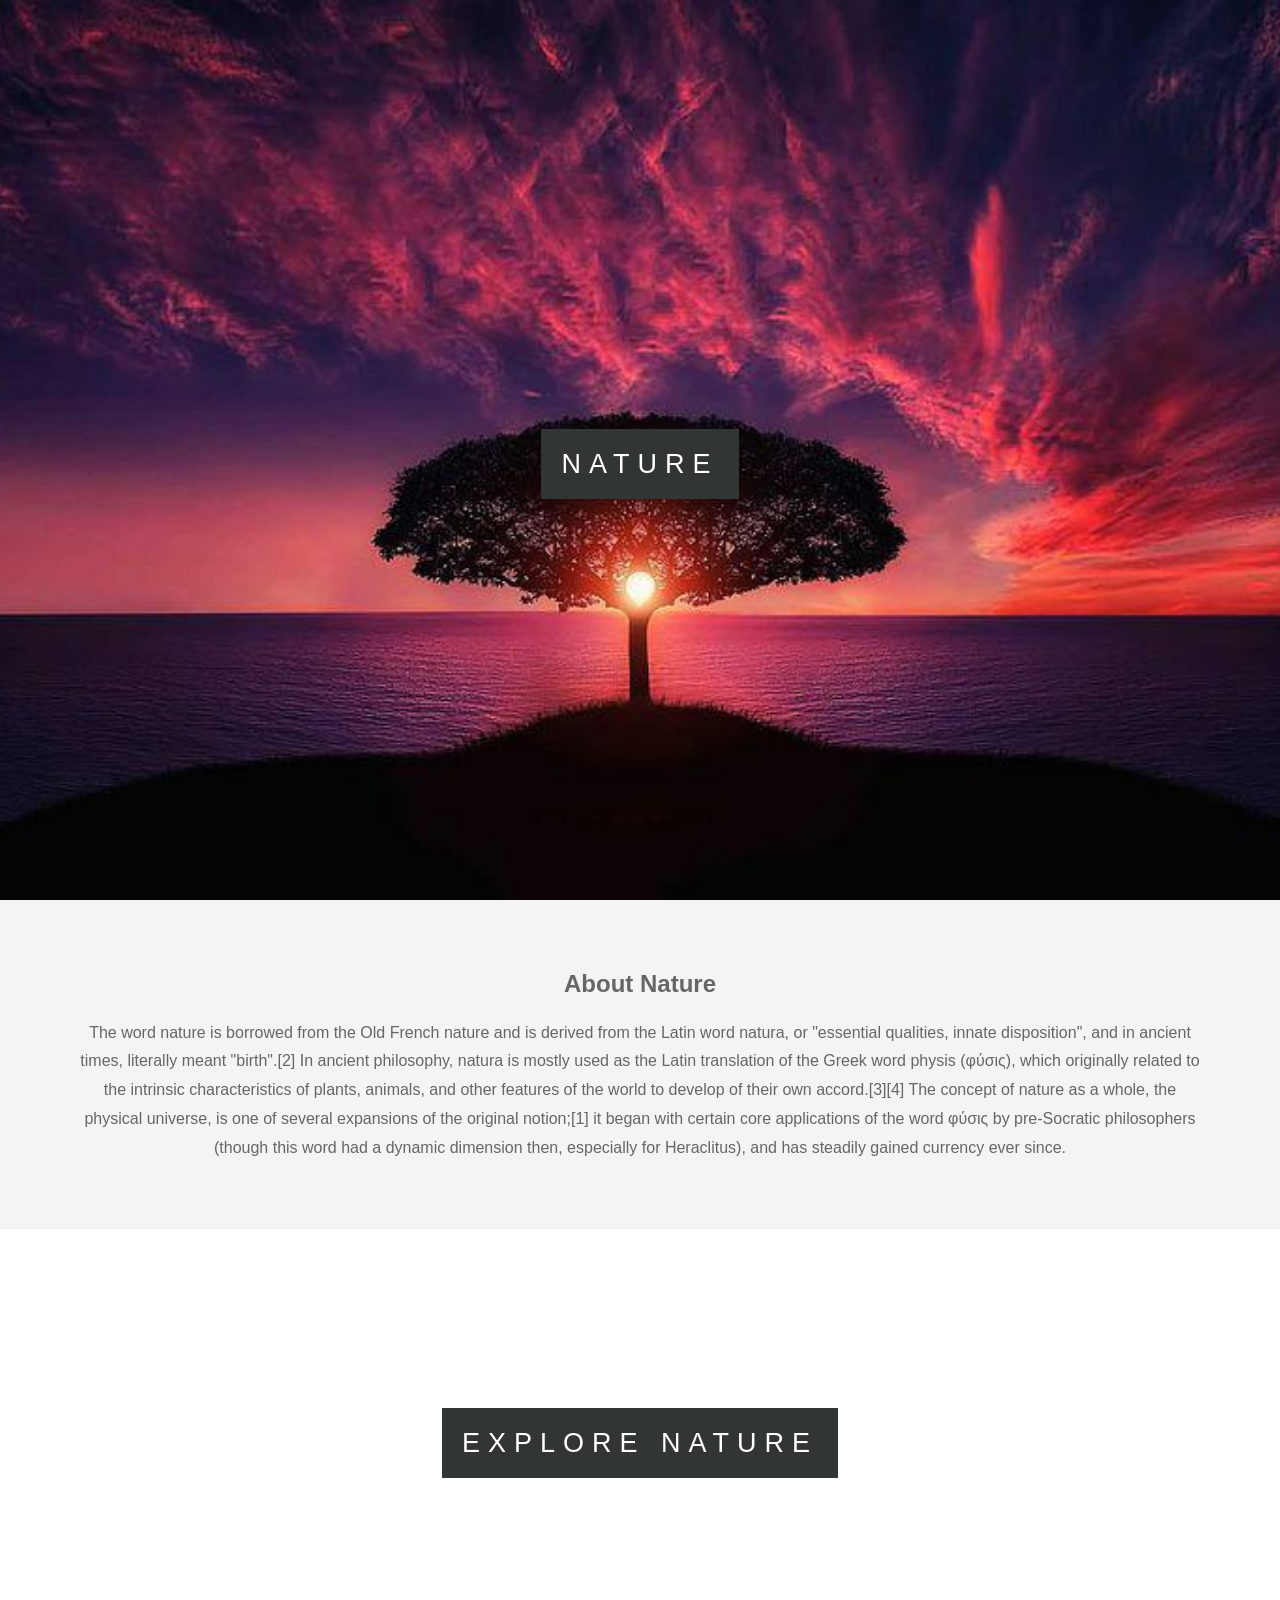
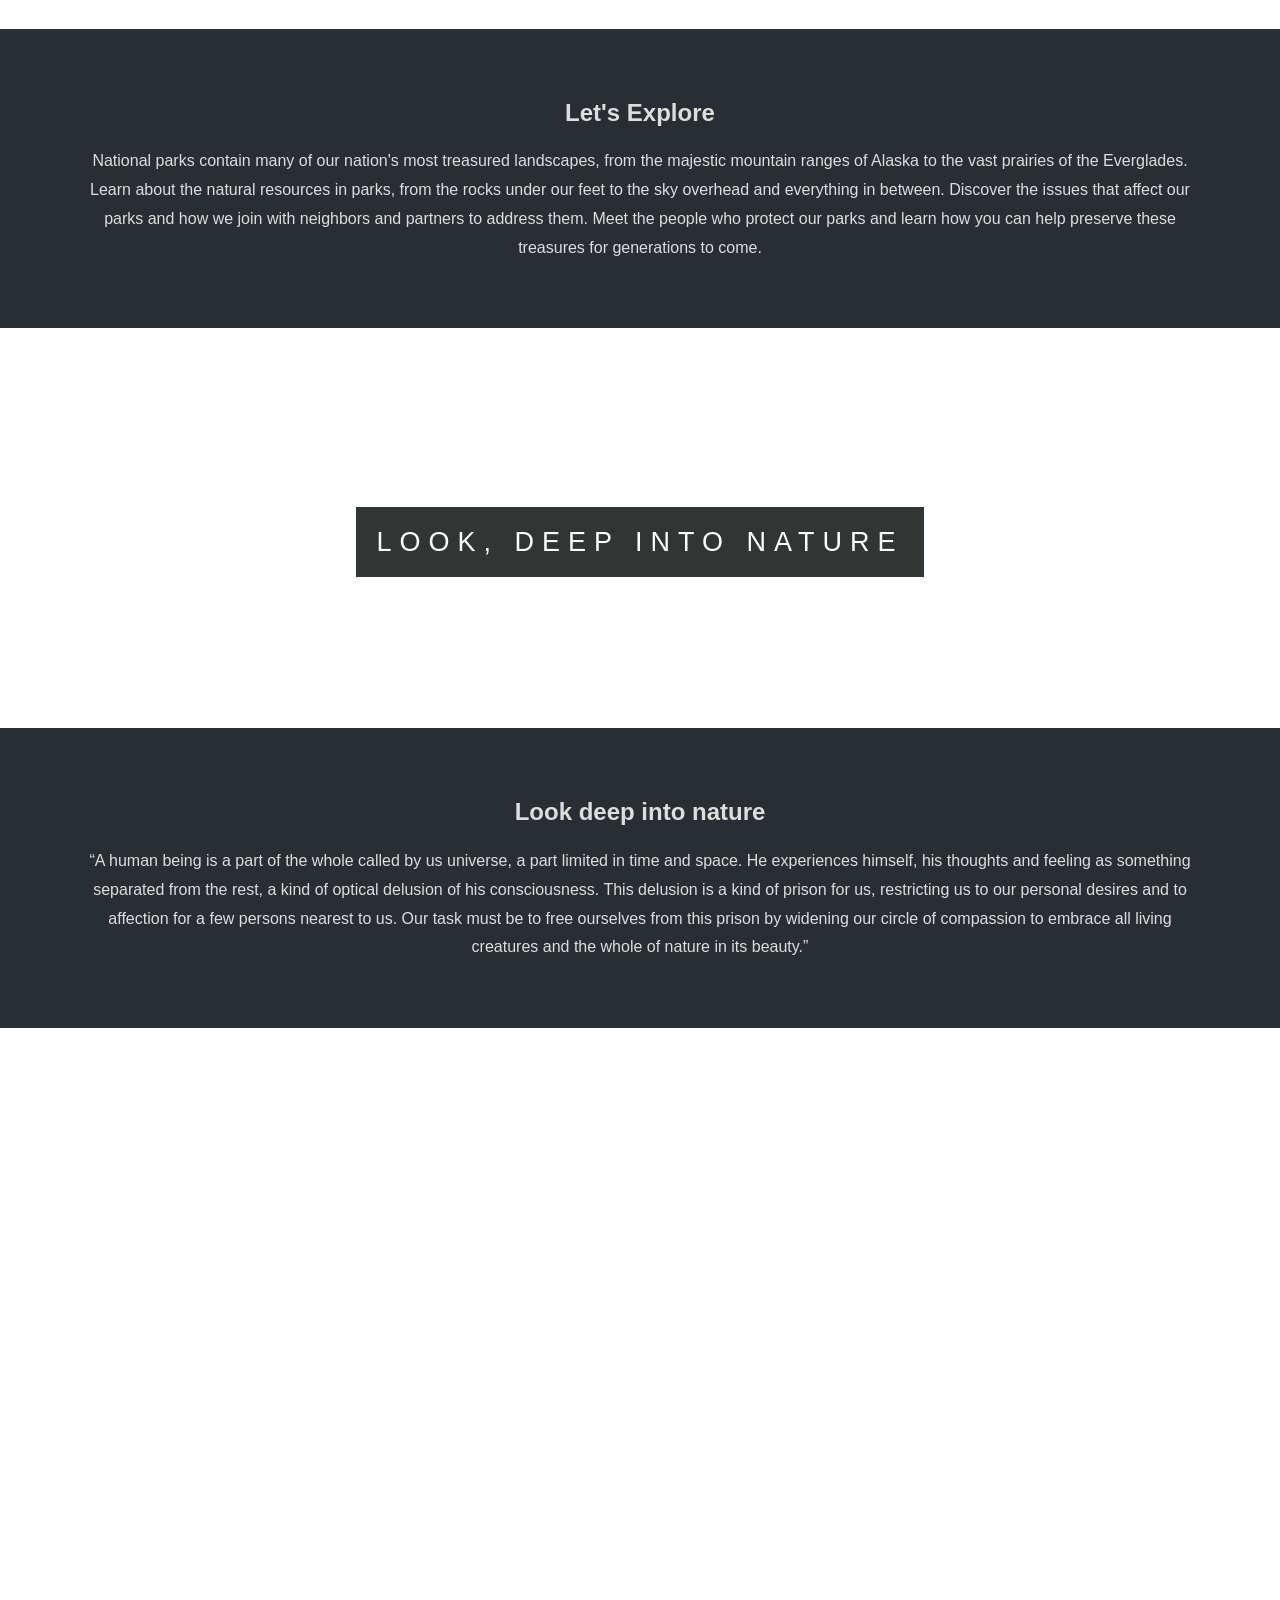
<file: index.html>
<!DOCTYPE html>
<html lang="en">
  <head>
    <meta charset="UTF-8" />
    <meta http-equiv="X-UA-Compatible" content="IE=edge" />
    <meta name="viewport" content="width=device-width, initial-scale=1.0" />
    <title>Parallax Website</title>
    <link rel="stylesheet" href="style.css" />
  </head>
  <body>
    <section class="pimg1">
      <div class="ptext">
        <span class="textBg"> Nature </span>
      </div>
    </section> 
    <section class="section section-light">
      <h2>About Nature</h2>
      <p>
        The word nature is borrowed from the Old French nature and is derived from the Latin word natura, or "essential qualities, innate disposition", and in ancient times, literally meant "birth".[2] In ancient philosophy, natura is mostly used as the Latin translation of the Greek word physis (φύσις), which originally related to the intrinsic characteristics of plants, animals, and other features of the world to develop of their own accord.[3][4] The concept of nature as a whole, the physical universe, is one of several expansions of the original notion;[1] it began with certain core applications of the word φύσις by pre-Socratic philosophers (though this word had a dynamic dimension then, especially for Heraclitus), and has steadily gained currency ever since.
      </p>
    </section>
    <section class="pimg2">
      <div class="ptext">
        <span class="textBg"> Explore Nature</span>
      </div>
    </section>
    <section class="section section-dark">
      <h2>Let's Explore</h2>
      <p>
        National parks contain many of our nation's most treasured landscapes, from the majestic mountain ranges of Alaska to the vast prairies of the Everglades. Learn about the natural resources in parks, from the rocks under our feet to the sky overhead and everything in between. Discover the issues that affect our parks and how we join with neighbors and partners to address them. Meet the people who protect our parks and learn how you can help preserve these treasures for generations to come.
      </p>
    </section>
    <section class="pimg3">
      <div class="ptext">
        <span class="textBg"> LOOK, DEEP INTO NATURE</span>
      </div>
    </section>
    <section class="section section-dark">
      <h2>Look deep into nature</h2>
      <p>
        “A human being is a part of the whole called by us universe, a part limited in time and space. He experiences himself, his thoughts and feeling as something separated from the rest, a kind of optical delusion of his consciousness. This delusion is a kind of prison for us, restricting us to our personal desires and to affection for a few persons nearest to us. Our task must be to free ourselves from this prison by widening our circle of compassion to embrace all living creatures and the whole of nature in its beauty.”
      </p>
    </section>
    <section class="pimg1">
      <div class="ptext">
        <span class="end"> “LOOK DEEP INTO NATURE & YOU WILL UNDERSTAND EVERYTHING BETTER”- ALBERT EINSTEIN </span>
      </div>
    </section>
  
  </body>
</html>
</file>
<file: style.css>
html,
body {
  height: 100%;
  margin: 0;
  font-size: 16px;
  font-family: "Lato", sans-serif;
  font-weight: 400;
  line-height: 1.8em;
  color: #666;
}
.pimg1 {
  background-image: url(images/image4.jpg);
  min-height: 100%;
}
.pimg2 {
  background-image: url(images/image5.jpg);
  min-height: 400px;
}
.pimg3 {
  background-image: url(images/image6.jpg);
  min-height: 400px;
}
.pimg1,
.pimg2,
.pimg3 {
  position: relative;
  background-position: center;
  background-size: cover;
  background-repeat: no-repeat;
  background-attachment: fixed;
}

.ptext {
  position: absolute;
  top: 50%;
  width: 100%;
  text-align: center;
  color: black;
  font-size: 27px;
  letter-spacing: 8px;
  text-transform: uppercase;
}
.textBg {
  background: #313534;
  color: #fff;
  padding: 20px;
}

.section {
  padding: 50px 80px;
  text-align: center;
}
.section-light {
  background-color: #f4f4f4;
  color: #666;
}
.section-dark {
  background-color: #282e34;
  color: #ddd;
}
.end{
  color: white;
}
</file>
